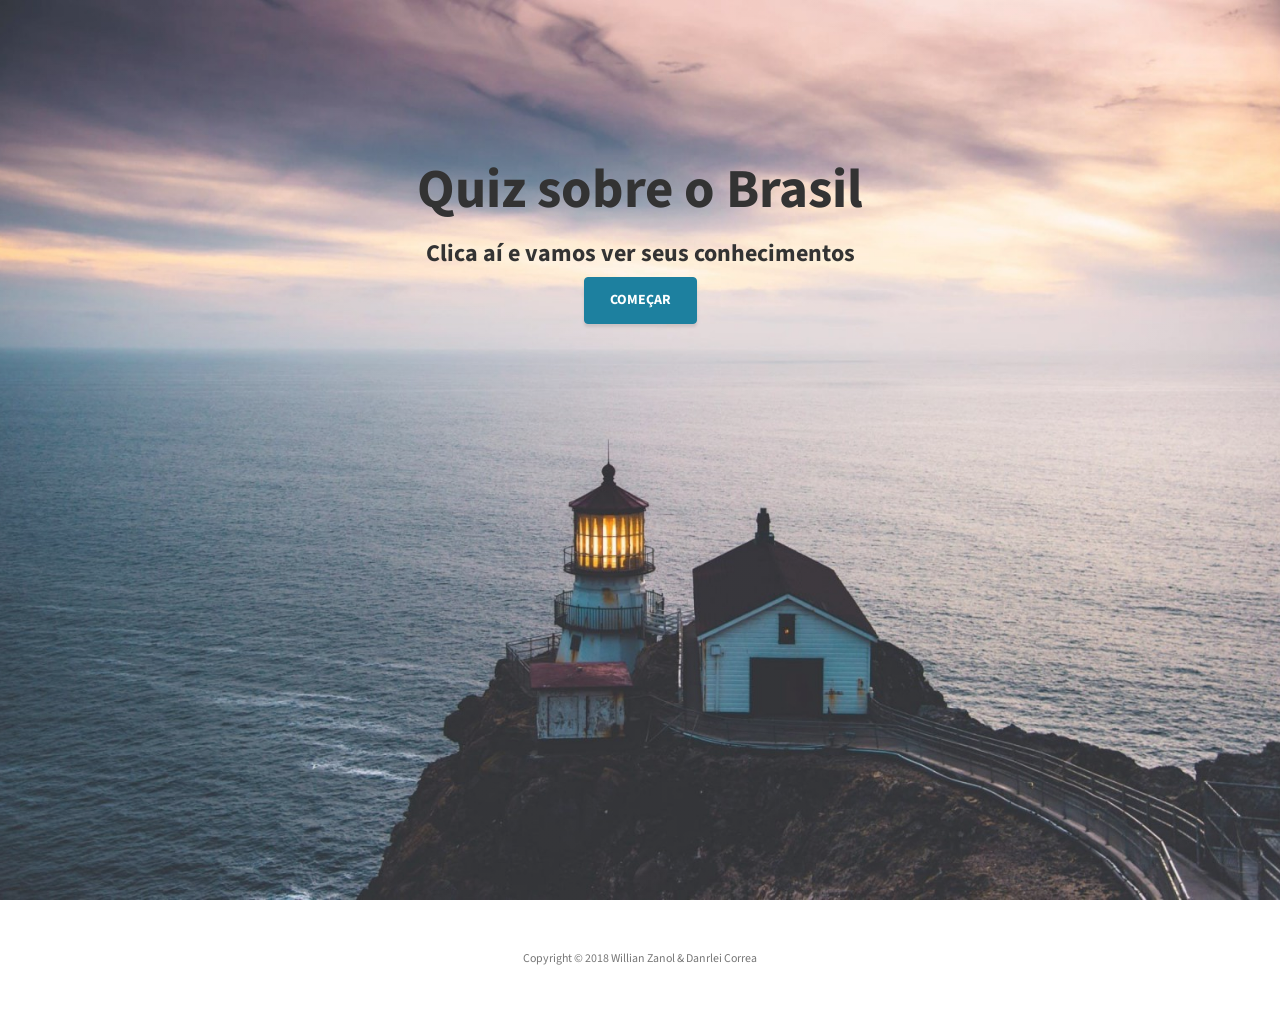
<file: QuizTop/index.html>
<html>
  <head>
    <meta charset="utf-8">
    <script src="js/jquery-1.11.1.min.js"></script>
    <link rel="icon" href="img/icone.ico" type="image/x-icon" />
    <link rel="shortcut icon" href="img/icone.ico" type="image/x-icon" />
    <script type="text/javascript" src="js/Funcoes.js"></script>
    <link href="css/bootstrap.min.css" rel="stylesheet" id="bootstrap-css">
    <link href="css/style.css" rel="stylesheet" id="bootstrap-css">
    <script src="js/bootstrap.min.js"></script>
    <link href="https://fonts.googleapis.com/css?family=Source+Sans+Pro:300,400,700,300italic,400italic,700italic" rel="stylesheet" type="text/css">
    <title>Quiz Brasil TOP</title>
  </head>

  <body>
    <header class="masthead d-flex">
      <div class="container text-center my-auto">
        <br><br><br><br><h1 class="mb-1">Quiz sobre o Brasil</h1>
        <h3 class="mb-5">
          Clica aí e vamos ver seus conhecimentos
        </h3>
        <a class="btn btn-primary btn-xl js-scroll-trigger" href="quiz.html">COMEÇAR</a>
      </div>
      <div class="overlay"></div>
    </header>

    <footer class="footer text-center">
      <div class="container">
        <p class="text-muted small mb-0">Copyright &copy; 2018 Willian Zanol & Danrlei Correa</p>
      </div>
    </footer>
  </body>
</html>
</file>
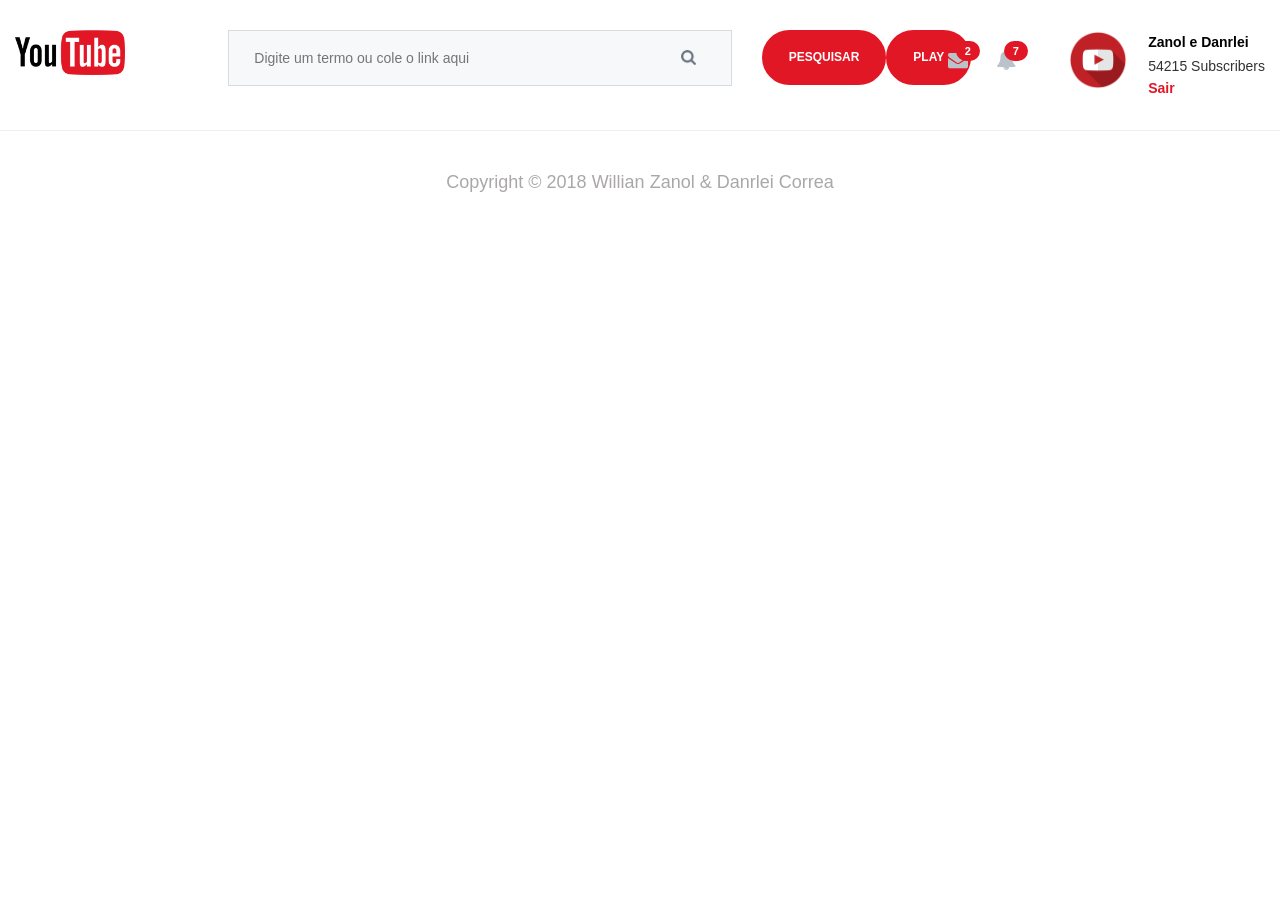
<file: YoutubeTop/index.html>
<html>
<head>
  <meta charset="utf-8">
  <title>YouTube Playlist</title>
  <link rel="icon" href="images/icone.ico" type="image/x-icon" />
  <link rel="shortcut icon" href="images/icone.ico" type="image/x-icon" />
  <link href="css/main.css" rel="stylesheet">
  <link href="css/bootstrap.css" rel="stylesheet">
  <link href="css/font-awesome.min.css" rel="stylesheet">
  <link href='https://fonts.googleapis.com/css?family=Open+Sans:400,500,600,700,900' rel='stylesheet' type='text/css'>
  <script type="text/javascript" src="js/YoutubeAPI.js"></script>
  <script type="text/javascript" src="js/Funcoes.js"></script>
  <script src="https://ajax.googleapis.com/ajax/libs/jquery/2.1.1/jquery.min.js"></script>
</head>

<body>

  <script>
    var playlist = new Fila();
    var player;

  </script>

  <header>
    <div class="container-fluid">
      <div class="row">
        
        <div class="col-md-2">
          <a href="#"><img src="images/logo.png" class="logo"></a>
        </div>

        <div class="col-md-5">
          <input id="link" placeholder="Digite um termo ou cole o link aqui" type="text">
        </div>

        <div class="col-md-5">
          <ul id="user-info">
            <li><button class="button" value="submit" onclick="buscar()">PESQUISAR</button><button class="button" onclick="tocaOSomDJ()">PLAY</button></li>
            <li>
              <ul class="notifications">
                <li><i class="fa fa-envelope"></i><span>2</span></li>
                <li><i class="fa fa-bell"></i><span>7</span></li>
              </ul>
            </li>
            <li>
              <img src="images/profile.png">
              <div>
                <p class="username">Zanol e Danrlei</p>
                <p>54215 Subscribers</p>
                <a href="#">Sair</a>
              </div>
            </li>
          </ul>
        </div>
      </div>
    </div>
  </header>

  <hr>

  <div class="row">
    <div class="col-md-8">
      <div id="resultados">
      </div>
    </div>
		<div class="col-md-8">
      <center>
		    <div id="playerArea"></div>
      </center>
		</div>
		<div class="col-md-4" id="proximosVideos"></div>
  </div>

  <footer>
    <h4>Copyright &copy; 2018 Willian Zanol & Danrlei Correa</h4>
  </footer>
</body>
</html>
</file>
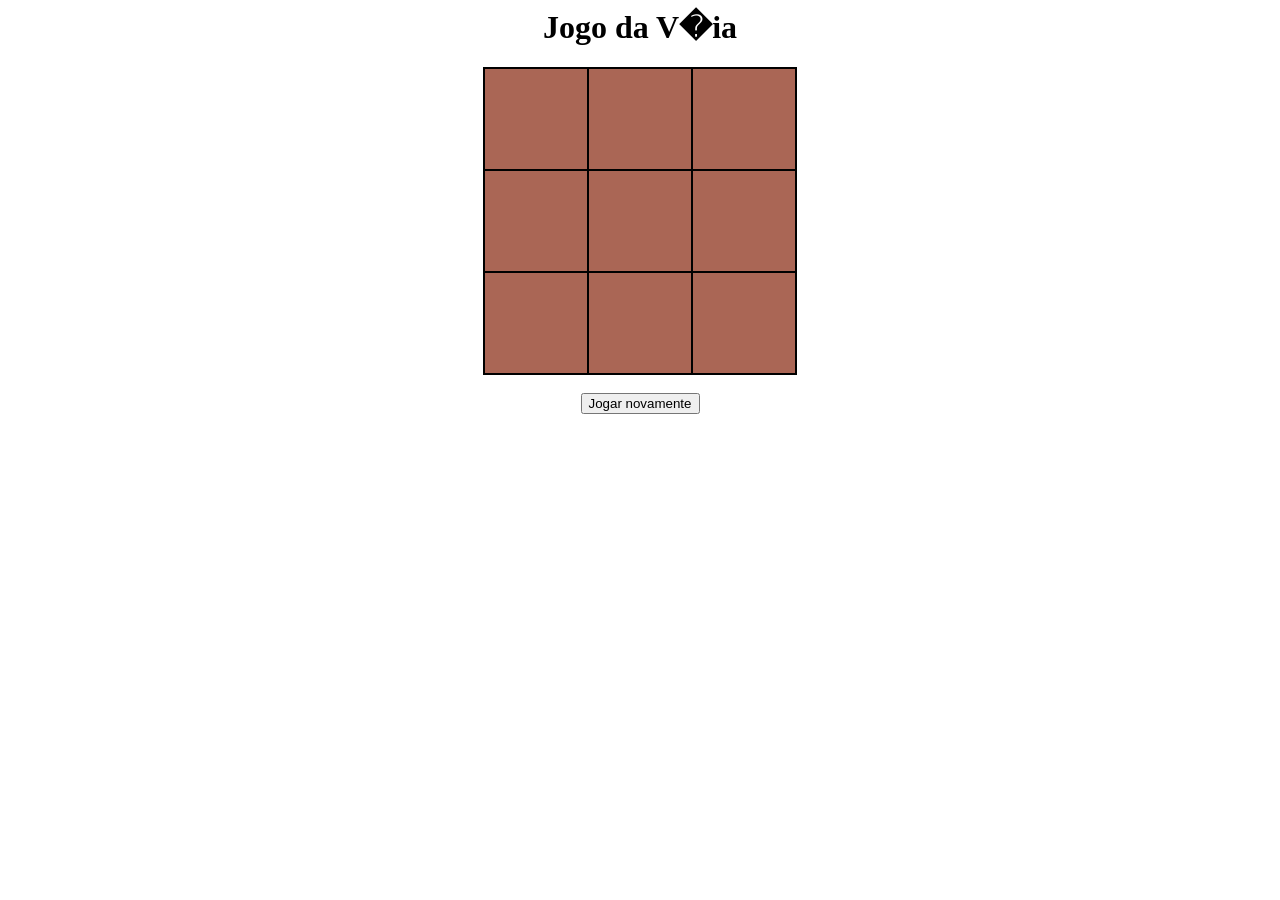
<file: velhaFinal.html>
<html>
  <head>
    <title>Jogo da V�ia</title>
    <script>
      jogador = "X";
      var matriz = new Array();

      function resetar(){
          for (i=1; i<4; i++){
             for (j=1; j<4; j++){
                nomequadrado = "" + i + j;
                document.getElementById(nomequadrado).innerHTML = "";
                matriz["" + i + j] = "";
            }
         }
      }

      function joga(quadrado){
          jogada = document.getElementById(quadrado).innerHTML;
         if (matriz[quadrado] != ""){
            alert("Quadrado em uso");
        }else{
              if (jogador == "X"){
                  jogador = "O";
              }else{
                  jogador = "X";
              }
              matriz[quadrado] = jogador;
              document.getElementById(quadrado).innerHTML = matriz[quadrado];
          checar();
         }
      }

      function checar(){
          if((matriz[11] == matriz[22]) && (matriz[11] == matriz[33]) && (matriz[11] != "")){
            alert("Voc� GANHOU!");
            resetar();
          }

          if((matriz[31] == matriz[22]) && (matriz[31] == matriz[13]) && (matriz[31] != "")){
            alert("Voc� GANHOU!");
            resetar();
          }

          if((matriz[11] == matriz[12]) && (matriz[11] == matriz[13]) && (matriz[11] != "")){
            alert("Voc� GANHOU!");
            resetar();
          }

          if((matriz[21] == matriz[22]) && (matriz[21] == matriz[23]) && (matriz[21] != "")){
            alert("Voc� GANHOU!");
            resetar();
          }

          if((matriz[31] == matriz[32]) && (matriz[31] == matriz[33]) && (matriz[31] != "")){
            alert("Voc� GANHOU!");
            resetar();
          }

          if((matriz[11] == matriz[21]) && (matriz[11] == matriz[31]) && (matriz[11] != "")){
            alert("Voc� GANHOU!");
            resetar();
          }

          if((matriz[12] == matriz[22]) && (matriz[12] == matriz[32]) && (matriz[12] != "")){
            alert("Voc� GANHOU!");
            resetar();
          }

          if((matriz[13] == matriz[23]) && (matriz[13] == matriz[33]) && (matriz[13] != "")){
            alert("Voc� GANHOU!");
            resetar();
          }

      }
    </script>
  </head>

  <body onload="resetar()">
    <center>
      <h1>Jogo da V�ia</h1>
      <table style="background: #000000">
        <tr>
          <td align="center" id="11" class="quadrados" onclick="joga(this.id)"></td>
          <td align="center" id="12" class="quadrados" onclick="joga(this.id)"></td>
          <td align="center" id="13" class="quadrados" onclick="joga(this.id)"></td>
        </tr>
        <tr>
          <td align="center" id="21" class="quadrados" onclick="joga(this.id)"></td>
          <td align="center" id="22" class="quadrados" onclick="joga(this.id)"></td>
          <td align="center" id="23" class="quadrados" onclick="joga(this.id)"></td>
        </tr>
        <tr>
          <td align="center" id="31" class="quadrados" onclick="joga(this.id)"></td>
          <td align="center" id="32" class="quadrados" onclick="joga(this.id)"></td>
          <td align="center" id="33" class="quadrados" onclick="joga(this.id)"></td>
        </tr>
      </table>
      <br><input type="button" name="limpar" value="Jogar novamente" onclick="resetar()">
    </center>
  </body>

  <style type="text/css">
    .quadrados{
      width: 100px;
      height: 100px;
      background: #a65;
      font-size: 80px;
      color: #00000;
    }
  </style>
</html>
</file>
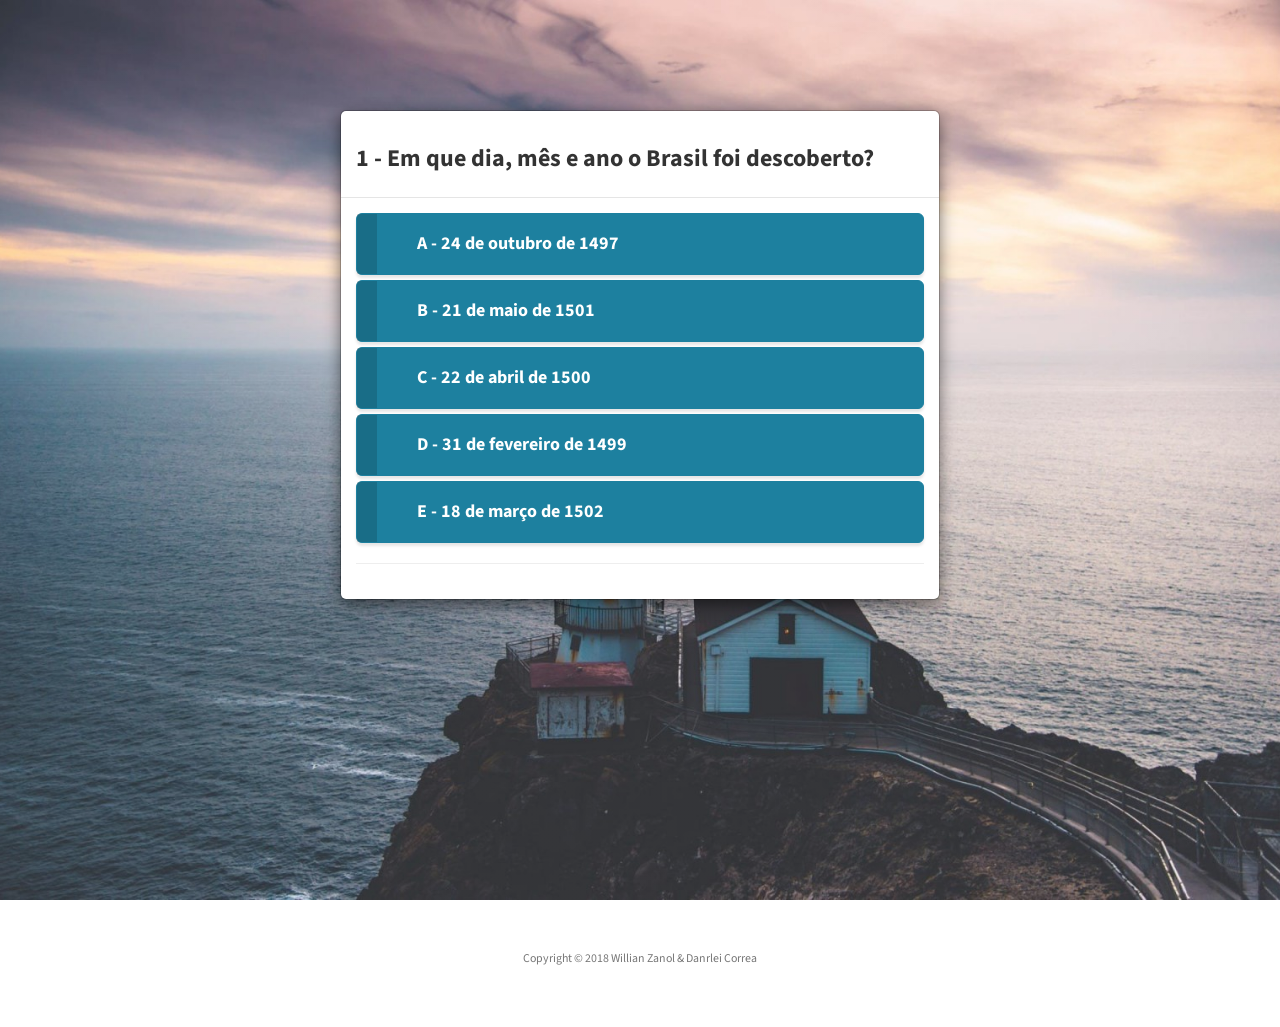
<file: QuizTop/quiz.html>
<html>
	<head>
	  <meta charset="utf-8">
			<title>Quiz Top</title>
			<script src="js/jquery-1.11.1.min.js"></script>
			<link rel="icon" href="img/icone.ico" type="image/x-icon" />
			<link rel="shortcut icon" href="img/icone.ico" type="image/x-icon" />
			<script type="text/javascript" src="js/Funcoes.js"></script>
			<link href="css/bootstrap.min.css" rel="stylesheet" id="bootstrap-css">
			<link href="css/style.css" rel="stylesheet" id="bootstrap-css">
			<script src="js/bootstrap.min.js"></script>
			<link href="https://fonts.googleapis.com/css?family=Source+Sans+Pro:300,400,700,300italic,400italic,700italic" rel="stylesheet" type="text/css">
	</head>

	<body>
		<header class="masthead d-flex">
		<div >
		    <div class="modal-dialog">
	      		<div class="modal-content">
		         <div class="modal-header">
		            <h3><div id="Pergunta"></div></h3>
		        </div>
		        <div id="areaAlternativas" class="modal-body">
		            <div class="col-xs-3 col-xs-offset-5">
		               <div id="loadbar" style="display: none;">
		                  <div class="blockG" id="rotateG_01"></div>
		                  <div class="blockG" id="rotateG_02"></div>
		                  <div class="blockG" id="rotateG_03"></div>
		                  <div class="blockG" id="rotateG_04"></div>
		                  <div class="blockG" id="rotateG_05"></div>
		                  <div class="blockG" id="rotateG_06"></div>
		                  <div class="blockG" id="rotateG_07"></div>
		                  <div class="blockG" id="rotateG_08"></div>
		               </div>
		          	</div>

		          	<div class="quiz" id="quiz" data-toggle="buttons">
			           <label onclick="Marcar((document.getElementById('Pergunta').innerHTML), (document.getElementById('Alternativa1').innerHTML))" class="element-animation1 btn btn-lg btn-primary btn-block"><span class="btn-label"></span> <div id="Alternativa1"></div></label>
			           <label onclick="Marcar((document.getElementById('Pergunta').innerHTML), (document.getElementById('Alternativa2').innerHTML))" class="element-animation2 btn btn-lg btn-primary btn-block"><span class="btn-label"></span> <div id="Alternativa2"></div></label>
			           <label onclick="Marcar((document.getElementById('Pergunta').innerHTML), (document.getElementById('Alternativa3').innerHTML))" class="element-animation3 btn btn-lg btn-primary btn-block"><span class="btn-label"></span> <div id="Alternativa3"></div></label>
			           <label onclick="Marcar((document.getElementById('Pergunta').innerHTML), (document.getElementById('Alternativa4').innerHTML))" class="element-animation4 btn btn-lg btn-primary btn-block"><span class="btn-label"></span> <div id="Alternativa4"></div></label>
			           <label onclick="Marcar((document.getElementById('Pergunta').innerHTML), (document.getElementById('Alternativa5').innerHTML))" class="element-animation5 btn btn-lg btn-primary btn-block"><span class="btn-label"></span> <div id="Alternativa5"></div></label>
			       	</div>
			       	<hr>
		           	<center><div id="Doces"></div></center>
		   		</div>
			</div><Br>
		<div id="refazerQuiz"></div>
	</header>

		<div id="respostas"></div>

		<script>
			let perguntas = new Fila();
			let alternativas = new ListaEncadeada();
			let recompensas = new Pilha();
			GravarPerguntas();
		</script>

		<footer class="footer text-center">
      		<div class="container">
        		<p class="text-muted small mb-0">Copyright &copy; 2018 Willian Zanol & Danrlei Correa</p>
      		</div>
    	</footer>
	</body>
</html>
</file>
<file: QuizTop/css/style.css>
label.btn {
    padding: 18px 60px;
    white-space: normal;
    -webkit-transform: scale(1.0);
    -moz-transform: scale(1.0);
    -o-transform: scale(1.0);
    -webkit-transition-duration: .3s;
    -moz-transition-duration: .3s;
    -o-transition-duration: .3s
}

label.btn:hover {
    text-shadow: 0 3px 2px rgba(0,0,0,0.4);
    -webkit-transform: scale(1.1);
    -moz-transform: scale(1.1);
    -o-transform: scale(1.1)
}
label.btn-block {
    text-align: left;
    position: relative
}

label .btn-label {
    position: absolute;
    left: 0;
    top: 0;
    display: inline-block;
    padding: 0 10px;
    background: rgba(0,0,0,.15);
    height: 100%
}

.element-animation1 {
    animation: animationFrames ease .8s;
    animation-iteration-count: 1;
    transform-origin: 50% 50%;
    -webkit-animation: animationFrames ease .8s;
    -webkit-animation-iteration-count: 1;
    -webkit-transform-origin: 50% 50%;
    -ms-animation: animationFrames ease .8s;
    -ms-animation-iteration-count: 1;
    -ms-transform-origin: 50% 50%
}
.element-animation2 {
    animation: animationFrames ease 1s;
    animation-iteration-count: 1;
    transform-origin: 50% 50%;
    -webkit-animation: animationFrames ease 1s;
    -webkit-animation-iteration-count: 1;
    -webkit-transform-origin: 50% 50%;
    -ms-animation: animationFrames ease 1s;
    -ms-animation-iteration-count: 1;
    -ms-transform-origin: 50% 50%
}
.element-animation3 {
    animation: animationFrames ease 1.2s;
    animation-iteration-count: 1;
    transform-origin: 50% 50%;
    -webkit-animation: animationFrames ease 1.2s;
    -webkit-animation-iteration-count: 1;
    -webkit-transform-origin: 50% 50%;
    -ms-animation: animationFrames ease 1.2s;
    -ms-animation-iteration-count: 1;
    -ms-transform-origin: 50% 50%
}
.element-animation4 {
    animation: animationFrames ease 1.4s;
    animation-iteration-count: 1;
    transform-origin: 50% 50%;
    -webkit-animation: animationFrames ease 1.4s;
    -webkit-animation-iteration-count: 1;
    -webkit-transform-origin: 50% 50%;
    -ms-animation: animationFrames ease 1.4s;
    -ms-animation-iteration-count: 1;
    -ms-transform-origin: 50% 50%
}
.element-animation5 {
    animation: animationFrames ease 1.6s;
    animation-iteration-count: 1;
    transform-origin: 50% 50%;
    -webkit-animation: animationFrames ease 1.6s;
    -webkit-animation-iteration-count: 1;
    -webkit-transform-origin: 50% 50%;
    -ms-animation: animationFrames ease 1.6s;
    -ms-animation-iteration-count: 1;
    -ms-transform-origin: 50% 50%
}
@keyframes animationFrames {
    0% {
        opacity: 0;
        transform: translate(-1500px,0px)
    }

    60% {
        opacity: 1;
        transform: translate(30px,0px)
    }

    80% {
        transform: translate(-10px,0px)
    }

    100% {
        opacity: 1;
        transform: translate(0px,0px)
    }
}

@-webkit-keyframes animationFrames {
    0% {
        opacity: 0;
        -webkit-transform: translate(-1500px,0px)
    }
    60% {
        opacity: 1;
        -webkit-transform: translate(30px,0px)
    }

    80% {
        -webkit-transform: translate(-10px,0px)
    }

    100% {
        opacity: 1;
        -webkit-transform: translate(0px,0px)
    }
}

@-ms-keyframes animationFrames {
    0% {
        opacity: 0;
        -ms-transform: translate(-1500px,0px)
    }

    60% {
        opacity: 1;
        -ms-transform: translate(30px,0px)
    }
    80% {
        -ms-transform: translate(-10px,0px)
    }

    100% {
        opacity: 1;
        -ms-transform: translate(0px,0px)
    }
}

.modal-header {
    background-color: transparent;
    color: inherit
}

.modal-body {
    min-height: 205px
}
#loadbar {
    position: absolute;
    width: 62px;
    height: 77px;
    top: 2em
}
.blockG {
    position: absolute;
    background-color: #FFF;
    width: 10px;
    height: 24px;
    -moz-border-radius: 8px 8px 0 0;
    -moz-transform: scale(0.4);
    -moz-animation-name: fadeG;
    -moz-animation-duration: .8800000000000001s;
    -moz-animation-iteration-count: infinite;
    -moz-animation-direction: linear;
    -webkit-border-radius: 8px 8px 0 0;
    -webkit-transform: scale(0.4);
    -webkit-animation-name: fadeG;
    -webkit-animation-duration: .8800000000000001s;
    -webkit-animation-iteration-count: infinite;
    -webkit-animation-direction: linear;
    -ms-border-radius: 8px 8px 0 0;
    -ms-transform: scale(0.4);
    -ms-animation-name: fadeG;
    -ms-animation-duration: .8800000000000001s;
    -ms-animation-iteration-count: infinite;
    -ms-animation-direction: linear;
    -o-border-radius: 8px 8px 0 0;
    -o-transform: scale(0.4);
    -o-animation-name: fadeG;
    -o-animation-duration: .8800000000000001s;
    -o-animation-iteration-count: infinite;
    -o-animation-direction: linear;
    border-radius: 8px 8px 0 0;
    transform: scale(0.4);
    animation-name: fadeG;
    animation-duration: .8800000000000001s;
    animation-iteration-count: infinite;
    animation-direction: linear
}
#rotateG_01 {
    left: 0;
    top: 28px;
    -moz-animation-delay: .33s;
    -moz-transform: rotate(-90deg);
    -webkit-animation-delay: .33s;
    -webkit-transform: rotate(-90deg);
    -ms-animation-delay: .33s;
    -ms-transform: rotate(-90deg);
    -o-animation-delay: .33s;
    -o-transform: rotate(-90deg);
    animation-delay: .33s;
    transform: rotate(-90deg)
}
#rotateG_02 {
    left: 8px;
    top: 10px;
    -moz-animation-delay: .44000000000000006s;
    -moz-transform: rotate(-45deg);
    -webkit-animation-delay: .44000000000000006s;
    -webkit-transform: rotate(-45deg);
    -ms-animation-delay: .44000000000000006s;
    -ms-transform: rotate(-45deg);
    -o-animation-delay: .44000000000000006s;
    -o-transform: rotate(-45deg);
    animation-delay: .44000000000000006s;
    transform: rotate(-45deg)
}
#rotateG_03 {
    left: 26px;
    top: 3px;
    -moz-animation-delay: .55s;
    -moz-transform: rotate(0deg);
    -webkit-animation-delay: .55s;
    -webkit-transform: rotate(0deg);
    -ms-animation-delay: .55s;
    -ms-transform: rotate(0deg);
    -o-animation-delay: .55s;
    -o-transform: rotate(0deg);
    animation-delay: .55s;
    transform: rotate(0deg)
}
#rotateG_04 {
    right: 8px;
    top: 10px;
    -moz-animation-delay: .66s;
    -moz-transform: rotate(45deg);
    -webkit-animation-delay: .66s;
    -webkit-transform: rotate(45deg);
    -ms-animation-delay: .66s;
    -ms-transform: rotate(45deg);
    -o-animation-delay: .66s;
    -o-transform: rotate(45deg);
    animation-delay: .66s;
    transform: rotate(45deg)
}
#rotateG_05 {
    right: 0;
    top: 28px;
    -moz-animation-delay: .7700000000000001s;
    -moz-transform: rotate(90deg);
    -webkit-animation-delay: .7700000000000001s;
    -webkit-transform: rotate(90deg);
    -ms-animation-delay: .7700000000000001s;
    -ms-transform: rotate(90deg);
    -o-animation-delay: .7700000000000001s;
    -o-transform: rotate(90deg);
    animation-delay: .7700000000000001s;
    transform: rotate(90deg)
}
#rotateG_06 {
    right: 8px;
    bottom: 7px;
    -moz-animation-delay: .8800000000000001s;
    -moz-transform: rotate(135deg);
    -webkit-animation-delay: .8800000000000001s;
    -webkit-transform: rotate(135deg);
    -ms-animation-delay: .8800000000000001s;
    -ms-transform: rotate(135deg);
    -o-animation-delay: .8800000000000001s;
    -o-transform: rotate(135deg);
    animation-delay: .8800000000000001s;
    transform: rotate(135deg)
}
#rotateG_07 {
    bottom: 0;
    left: 26px;
    -moz-animation-delay: .99s;
    -moz-transform: rotate(180deg);
    -webkit-animation-delay: .99s;
    -webkit-transform: rotate(180deg);
    -ms-animation-delay: .99s;
    -ms-transform: rotate(180deg);
    -o-animation-delay: .99s;
    -o-transform: rotate(180deg);
    animation-delay: .99s;
    transform: rotate(180deg)
}
#rotateG_08 {
    left: 8px;
    bottom: 7px;
    -moz-animation-delay: 1.1s;
    -moz-transform: rotate(-135deg);
    -webkit-animation-delay: 1.1s;
    -webkit-transform: rotate(-135deg);
    -ms-animation-delay: 1.1s;
    -ms-transform: rotate(-135deg);
    -o-animation-delay: 1.1s;
    -o-transform: rotate(-135deg);
    animation-delay: 1.1s;
    transform: rotate(-135deg)
}
@-moz-keyframes fadeG {
    0% {
        background-color: #000
    }

    100% {
        background-color: #FFF
    }
}

@-webkit-keyframes fadeG {
    0% {
        background-color: #000
    }

    100% {
        background-color: #FFF
    }
}

@-ms-keyframes fadeG {
    0% {
        background-color: #000
    }

    100% {
        background-color: #FFF
    }
}

@-o-keyframes fadeG {
    0% {
        background-color: #000
    }
    100% {
        background-color: #FFF
    }
}

@keyframes fadeG {
    0% {
        background-color: #000
    }

    100% {
        background-color: #FFF
    }
}

 */body,html{width:100%;height:100%}body{font-family:'Source Sans Pro'}.btn-xl{padding:1.25rem 2.5rem}.content-section{padding-top:7.5rem;padding-bottom:7.5rem}.content-section-heading h2{font-size:3rem}.content-section-heading h3{font-size:1rem;text-transform:uppercase}h1,h2,h3,h4,h5,h6{font-weight:700}.text-faded{color:rgba(255,255,255,.7)}.map{height:30rem}@media (max-width:992px){.map{height:75%}}.map iframe{pointer-events:none}.scroll-to-top{position:fixed;right:15px;bottom:15px;display:none;width:50px;height:50px;text-align:center;color:#fff;background:rgba(52,58,64,.5);line-height:45px}.scroll-to-top:focus,.scroll-to-top:hover{color:#fff}.scroll-to-top:hover{background:#343a40}.scroll-to-top i{font-weight:800}.masthead{min-height:30rem;position:relative;display:table;width:100%;height:auto;padding-top:8rem;padding-bottom:8rem;background:-webkit-gradient(linear,left top,right top,from(rgba(255,255,255,.1)),to(rgba(255,255,255,.1))),url(../img/bg.jpg);background:linear-gradient(90deg,rgba(255,255,255,.1) 0,rgba(255,255,255,.1) 100%),url(../img/bg.jpg);background-position:center center;background-repeat:no-repeat;background-size:cover}.masthead h1{font-size:4rem;margin:0;padding:0}@media (min-width:992px){.masthead{height:100vh}.masthead h1{font-size:5.5rem}}#sidebar-wrapper{position:fixed;z-index:2;right:0;width:250px;height:100%;-webkit-transition:all .4s ease 0s;transition:all .4s ease 0s;-webkit-transform:translateX(250px);transform:translateX(250px);background:#1d809f;border-left:1px solid rgba(255,255,255,.1)}.sidebar-nav{position:absolute;top:0;width:250px;margin:0;padding:0;list-style:none}.sidebar-nav li.sidebar-nav-item a{display:block;text-decoration:none;color:#fff;padding:15px}.sidebar-nav li a:hover{text-decoration:none;color:#fff;background:rgba(255,255,255,.2)}.sidebar-nav li a:active,.sidebar-nav li a:focus{text-decoration:none}.sidebar-nav>.sidebar-brand{font-size:1.2rem;background:rgba(52,58,64,.1);height:80px;line-height:50px;padding-top:15px;padding-bottom:15px;padding-left:15px}.sidebar-nav>.sidebar-brand a{color:#fff}.sidebar-nav>.sidebar-brand a:hover{color:#fff;background:0 0}#sidebar-wrapper.active{right:250px;width:250px;-webkit-transition:all .4s ease 0s;transition:all .4s ease 0s}.menu-toggle{position:fixed;right:15px;top:15px;width:50px;height:50px;text-align:center;color:#fff;background:rgba(52,58,64,.5);line-height:50px;z-index:999}.menu-toggle:focus,.menu-toggle:hover{color:#fff}.menu-toggle:hover{background:#343a40}.service-icon{background-color:#fff;color:#1d809f;height:7rem;width:7rem;display:block;line-height:7.5rem;font-size:2.25rem;-webkit-box-shadow:0 3px 3px 0 rgba(0,0,0,.1);box-shadow:0 3px 3px 0 rgba(0,0,0,.1)}.callout{padding:15rem 0;background:-webkit-gradient(linear,left top,right top,from(rgba(255,255,255,.1)),to(rgba(255,255,255,.1))),url(../img/bg-callout.jpg);background:linear-gradient(90deg,rgba(255,255,255,.1) 0,rgba(255,255,255,.1) 100%),url(../img/bg-callout.jpg);background-position:center center;background-repeat:no-repeat;background-size:cover}.callout h2{font-size:3.5rem;font-weight:700;display:block;max-width:30rem}.portfolio-item{display:block;position:relative;overflow:hidden;max-width:530px;margin:auto auto 1rem}.portfolio-item .caption{display:-webkit-box;display:-ms-flexbox;display:flex;height:100%;width:100%;background-color:rgba(33,37,41,.2);position:absolute;top:0;bottom:0;z-index:1}.portfolio-item .caption .caption-content{color:#fff;margin:auto 2rem 2rem}.portfolio-item .caption .caption-content h2{font-size:.8rem;text-transform:uppercase}.portfolio-item .caption .caption-content p{font-weight:300;font-size:1.2rem}@media (min-width:992px){.portfolio-item{max-width:none;margin:0}.portfolio-item .caption{-webkit-transition:-webkit-clip-path .25s ease-out,background-color .7s;-webkit-clip-path:inset(0);clip-path:inset(0)}.portfolio-item .caption .caption-content{-webkit-transition:opacity .25s;transition:opacity .25s;margin-left:5rem;margin-right:5rem;margin-bottom:5rem}.portfolio-item img{-webkit-transition:-webkit-clip-path .25s ease-out;-webkit-clip-path:inset(-1px);clip-path:inset(-1px)}.portfolio-item:hover img{-webkit-clip-path:inset(2rem);clip-path:inset(2rem)}.portfolio-item:hover .caption{background-color:rgba(29,128,159,.9);-webkit-clip-path:inset(2rem);clip-path:inset(2rem)}}footer.footer{padding-top:5rem;padding-bottom:5rem}footer.footer .social-link{display:block;height:4rem;width:4rem;line-height:4.3rem;font-size:1.5rem;background-color:#1d809f;-webkit-transition:background-color .15s ease-in-out;transition:background-color .15s ease-in-out;-webkit-box-shadow:0 3px 3px 0 rgba(0,0,0,.1);box-shadow:0 3px 3px 0 rgba(0,0,0,.1)}footer.footer .social-link:hover{background-color:#155d74;text-decoration:none}a{color:#1d809f}a:active,a:focus,a:hover{color:#155d74}.btn-primary{background-color:#1d809f!important;border-color:#1d809f!important;color:#fff!important}.btn-primary:active,.btn-primary:focus,.btn-primary:hover{background-color:#155d74!important;border-color:#155d74!important}.btn-secondary{background-color:#ecb807!important;border-color:#ecb807!important;color:#fff!important}.btn-secondary:active,.btn-secondary:focus,.btn-secondary:hover{background-color:#ba9106!important;border-color:#ba9106!important}.btn-dark{color:#fff!important}.btn{-webkit-box-shadow:0 3px 3px 0 rgba(0,0,0,.1);box-shadow:0 3px 3px 0 rgba(0,0,0,.1);font-weight:700}.bg-primary{background-color:#1d809f!important}.text-primary{color:#1d809f!important}.text-secondary{color:#ecb807!important}
</file>
<file: YoutubeTop/css/main.css>
/* General Styling */

body {
	font-family: 'Open Sans';
	color: #000;
	overflow-x: hidden; 
}

p {
	line-height: 24px;
	font-weight: 300;
}

a {
	text-decoration: none;
	color: #e00918;
}

a:hover {
	color: #e00918;
	text-decoration: none;
	transition: all 0.3s ease-in-out;
	-o-transition: all 0.3s ease-in-out;
	-ms-transition: all 0.3s ease-in-out;
	-moz-transition: all 0.3s ease-in-out;
	-webkit-transition: all 0.3s ease-in-out;
}

span {
	color: #e00918;
}

ul {
	padding: 0;
}

hr {
	width: 100%;
	height: 1px;
	background-color: #d9dcdf;
	border: none;
	margin: 30px 0;
}

h1,h2,h3,h4,h5,h6 {
	margin: 0;
	padding: 0;
	white-space: nowrap;
	overflow: hidden;
	text-overflow: ellipsis;
}

.button {
	background-color: #e21725;
	color: #fff;
	padding: 17px 25px;
	text-transform: uppercase;
	font-weight: 700;
	font-size: 12px;
	border: 2px solid #e21725;
	float: left;
	border-radius: 999px;
}

.button:hover {
	background-color: #fff;
	color: #e21725;
	border: 2px solid #e21725;
	text-decoration: none;
	transition: all 0.3s ease-in-out;
	-o-transition: all 0.3s ease-in-out;
	-ms-transition: all 0.3s ease-in-out;
	-moz-transition: all 0.3s ease-in-out;
	-webkit-transition: all 0.3s ease-in-out;
}

.clear{
	clear:both;
}

/* Header */

header {
	padding: 30px 0 0 0;
}

.logo {
	max-width: 60%;
}

#menu-toggle {
	position: absolute;
	top: 30%;
	left: 78%;
}

#menu-toggle img {
	width: 20px;
}

input {
	border: 1px solid #d9dcdf;
	color: #66747f;
	font-size: 12px;
	padding: 17px 25px;
	width: 100%;
	background: url(../images/search.png) #f7f8fa no-repeat right 35px center;
	background-size: 3%;
	outline: none;
}

.notifications {
	position: absolute;
	right: 240px;
	top: 20px;
}

.notifications li:hover {
	cursor: pointer;
}

.notifications i {
	color: #bbc3ca;
	font-size: 20px;
}

.notifications span {
	border-radius: 50px;
	background-color: #e21725;
	color: #fff;
	font-weight: 700;
	padding: 4px 9px;
	font-size: 11px;
	position: relative;
	top: -12px;
	left: -12px;
}

#user-info li {
	display: inline-block;
}

#user-info li:nth-child(3) {
	float: right;
}

#user-info li:nth-child(3) img {
	float: left;
	margin-right: 20px;
	width: 60px;
}

#user-info li:nth-child(3) div {
	display: inline-block;
}

#user-info li:nth-child(3) p {
	margin: 0;
}

#user-info li:nth-child(3) a {
	font-weight: 700;
	color: #e21725;
}

#user-info li:nth-child(3) a:hover {
	text-decoration: none;
}

.username {
	color: #000;
	font-weight: 700;
}

/* Tabs */

.tab {
	text-align: center;
	margin: -10px 0;
}

.tab li {
	display: inline-block;
	text-transform: uppercase;
	color: #808791;
	font-weight: 700;
	font-size: 12px;
	margin: 0 20px;
}

.tab li:hover {
	color: #000;
	cursor: pointer;
	transition: all 0.3s ease-in-out;
	-o-transition: all 0.3s ease-in-out;
	-ms-transition: all 0.3s ease-in-out;
	-moz-transition: all 0.3s ease-in-out;
	-webkit-transition: all 0.3s ease-in-out;
}

.tab .active {
	border-bottom: 3px solid #e00918;
	padding-bottom: 20px;
	margin-bottom: -20px;
	color: #000;
}

/* Main Content */

.main-videos h2 {
	margin: 20px 0;
	font-weight: 900;
}

.area {
	position: relative;
}

.duration {
	background-color: #e00918;
	color: #fff;
	padding: 10px 30px;
	text-transform: uppercase;
	font-weight: 700;
	font-size: 12px;
	position: absolute;
	right: 0;
	bottom: 0;
}

p.views {
	color: #343434;
}

.video p {
	margin: 0;
	padding: 0;
	color: #757a80;
	line-height: inherit;
}

.area:hover .mask {
	display: block;
	cursor: pointer;
	opacity: 100;
	transition: all 0.3s ease-in-out;
	-o-transition: all 0.3s ease-in-out;
	-ms-transition: all 0.3s ease-in-out;
	-moz-transition: all 0.3s ease-in-out;
	-webkit-transition: all 0.3s ease-in-out;
}

.vertical-align {
	position: relative;
	top: 50%;
	transform: translateY(-50%);
	-webkit-transform: translateY(-50%);
	-ms-transform: translateY(-50%);
}

.mask {
	position: absolute;
	background-color: rgba(226, 23, 37,0.9);
	width: 100%;
	height: 100%;
	text-align: center;
	opacity: 0;
}

.mask p {
	color: #fff;
	font-weight: 700;
}

.mask i {
	font-size: 80px;
	color: #fff;
}

.mini {
	list-style: none;
}

.mini h4 {
	margin-top: 13px;
	font-weight: 700;
}

.mini p {
	font-size: 12px;
	margin-top: 6px;
}

.mini i {
	font-size: 50px;
}

.mini .duration {
	padding: 8px 20px;
}

.mini .mask p {
	display: none;
}

li.mini:nth-child(2) {
	margin-bottom: 30px;
}

.video h4 {
	margin-top: 15px;
	font-weight: 400;
}

.single-channel .video p {
	margin-top: 7px;
}

/* Channel Information Section */

.channel-bio hr {
	margin: 20px 0;
}

.channel-bio p {
	text-align: justify;
}

.channel-bio .button {
	margin-top: 10px;
}

.channel-name {
	font-weight: 500;
	font-size: 16px;
}

.channel-name img {
	margin-right: 10px;
}

/* Footer */

footer {
	text-align: center;
	padding: 0 0 30px;
}

footer li {
	display: inline;
	margin: 0 15px;
}

footer ul:nth-child(1) a {
	font-size: 16px;
	font-weight: 600;
	color: #000;
}

footer ul:nth-child(2) {
	margin: 20px 0;
}

footer ul:nth-child(2) a {
	color: #282626;
}

footer li a:hover {
	color: #e00918;
	text-decoration: none;
	transition: all 0.3s ease-in-out;
	-o-transition: all 0.3s ease-in-out;
	-ms-transition: all 0.3s ease-in-out;
	-moz-transition: all 0.3s ease-in-out;
	-webkit-transition: all 0.3s ease-in-out;
}

footer h4 {
	color: #aaa7a7;
	font-weight: 300;
}

/* Sidebar */

.title {
	color: #e21725;
	text-transform: uppercase;
	font-weight: 700;
}

.sidebar ul {
	margin-bottom: 5px;
	list-style: none;
}

.sidebar li {
	line-height: 40px;
	white-space: nowrap;
	overflow: hidden;
	text-overflow: ellipsis;
}

.sidebar a {
	color: #828c95;
	font-weight: 500;
}

.sidebar a:hover {
	color: #e00918;
	text-decoration: none;
}

.sidebar i {
	font-size: 20px;
	margin-right: 15px;
}

.sidebar #subs img {
	margin-right: 15px;
	width: 25px;
}

#playlist p {
	font-size: 12px;
	font-weight: 300;
	margin-left: 35px;
	margin-top: -15px;
}

#playlist i {
	float: left;
	margin-top: 15px;
}

#sidebar-wrapper {
	padding-top: 10px;
	padding-left: 30px;
	padding-right: 30px;
	margin-bottom: -10px;
	font-weight: 600;
	font-size: 14px;
	background-color: #f7f8fa;
	border-right: 1px solid #dbdee0;
	top: 0;
	bottom: 0;
	z-index: 1000;
	left: 0;
	position: fixed;
	width: 300px;
	margin-left: -300px;
	overflow-x: hidden;
	overflow-y: hidden;
	transition: all 0.3s ease-in-out;
	-o-transition: all 0.3s ease-in-out;
	-ms-transition: all 0.3s ease-in-out;
	-moz-transition: all 0.3s ease-in-out;
	-webkit-transition: all 0.3s ease-in-out;
}

#sidebar-wrapper.active {
	left: 300px;
	width: 300px;
}

#menu-close {
	padding: 7px 0;
}

#menu-close img {
	width: 10px
}
</file>
